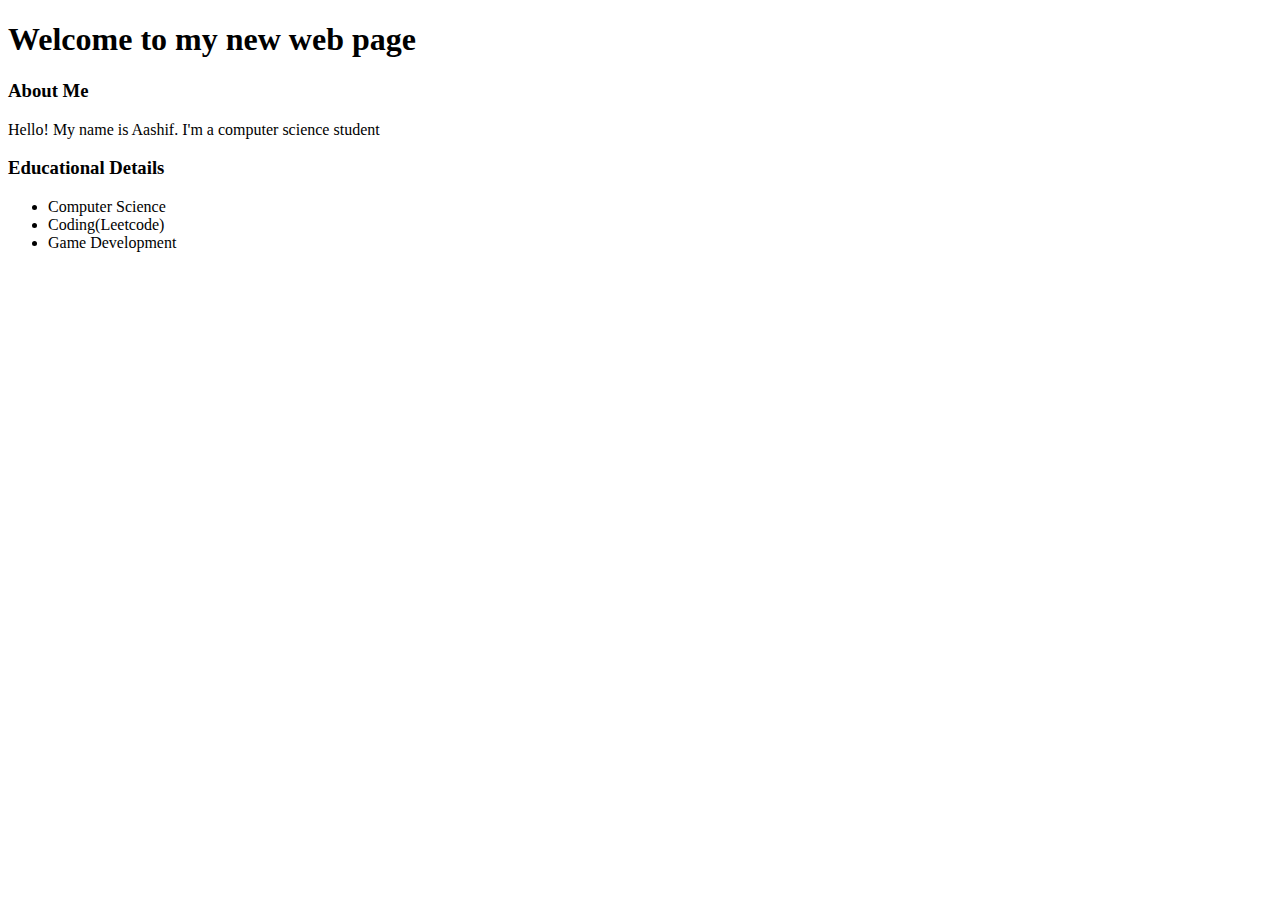
<file: Exp1/1 (HTML)/index.html>
<!DOCTYPE html>
<html lang="en">
<head>
    <title>My Web Page</title>
</head>
<body>
    <h1>Welcome to my new web page</h1>
    <h3>About Me</h3>
    <p>Hello! My name is Aashif. I'm a computer science student</p>
    <h3>Educational Details</h3>
    <ul>
        <li>Computer Science</li>
        <li>Coding(Leetcode)</li>
        <li>Game Development</li>
    </ul>
</body>
</html>
</file>
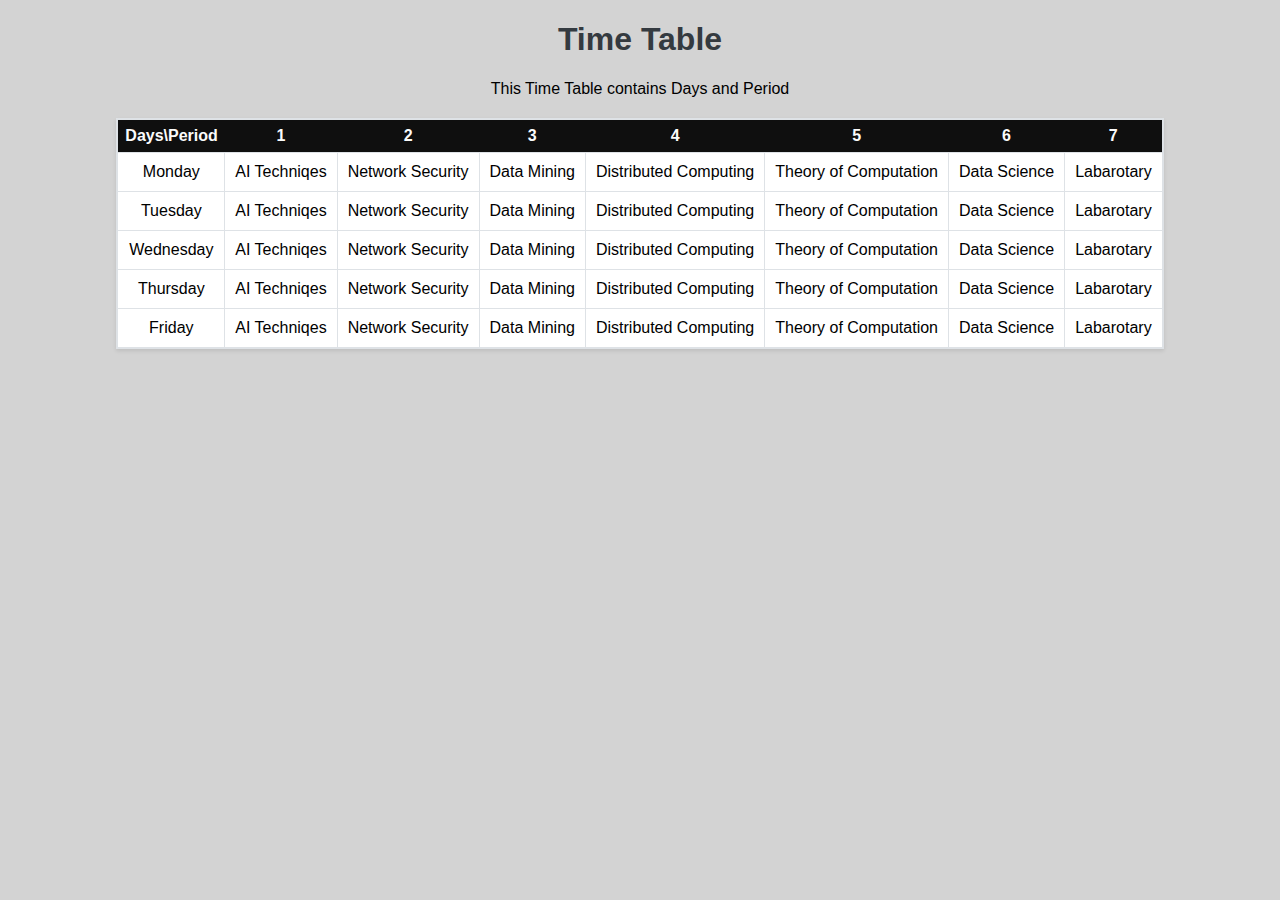
<file: Exp2/time.html>
<!DOCTYPE html>
<html lang="en">
<head>
    <title>Time Table</title>
    <link rel="stylesheet" href="time.css">
</head>
<body>
    <h1>Time Table</h1>
    <center><p>This Time Table contains Days and Period</p></<center>
    <table>
        <tr>
            <th>Days\Period</th>
            <th>1</th><th>2</th><th>3</th><th>4</th><th>5</th><th>6</th><th>7</th>
        </tr>
        <tr>
            <td id="m">Monday</td>
            <td>AI Techniqes</td>
            <td>Network Security</td>
            <td>Data Mining</td>
            <td>Distributed Computing</td>
            <td>Theory of Computation</td>
            <td>Data Science</td>
            <td>Labarotary</td>
        </tr>
        <tr>
            <td id="m">Tuesday</td>
            <td>AI Techniqes</td>
            <td>Network Security</td>
            <td>Data Mining</td>
            <td>Distributed Computing</td>
            <td>Theory of Computation</td>
            <td>Data Science</td>
            <td>Labarotary</td>
        </tr>
        <tr>
            <td id="m">Wednesday</td>
            <td>AI Techniqes</td>
            <td>Network Security</td>
            <td>Data Mining</td>
            <td>Distributed Computing</td>
            <td>Theory of Computation</td>
            <td>Data Science</td>
            <td>Labarotary</td>
        </tr>
        <tr>
            <td id="m">Thursday</td>
            <td>AI Techniqes</td>
            <td>Network Security</td>
            <td>Data Mining</td>
            <td>Distributed Computing</td>
            <td>Theory of Computation</td>
            <td>Data Science</td>
            <td>Labarotary</td>
        </tr>
        <tr>
            <td id="m">Friday</td>
            <td>AI Techniqes</td>
            <td>Network Security</td>
            <td>Data Mining</td>
            <td>Distributed Computing</td>
            <td>Theory of Computation</td>
            <td>Data Science</td>
            <td>Labarotary</td>
        </tr>
        
    </table>
</body>
</html>
</file>
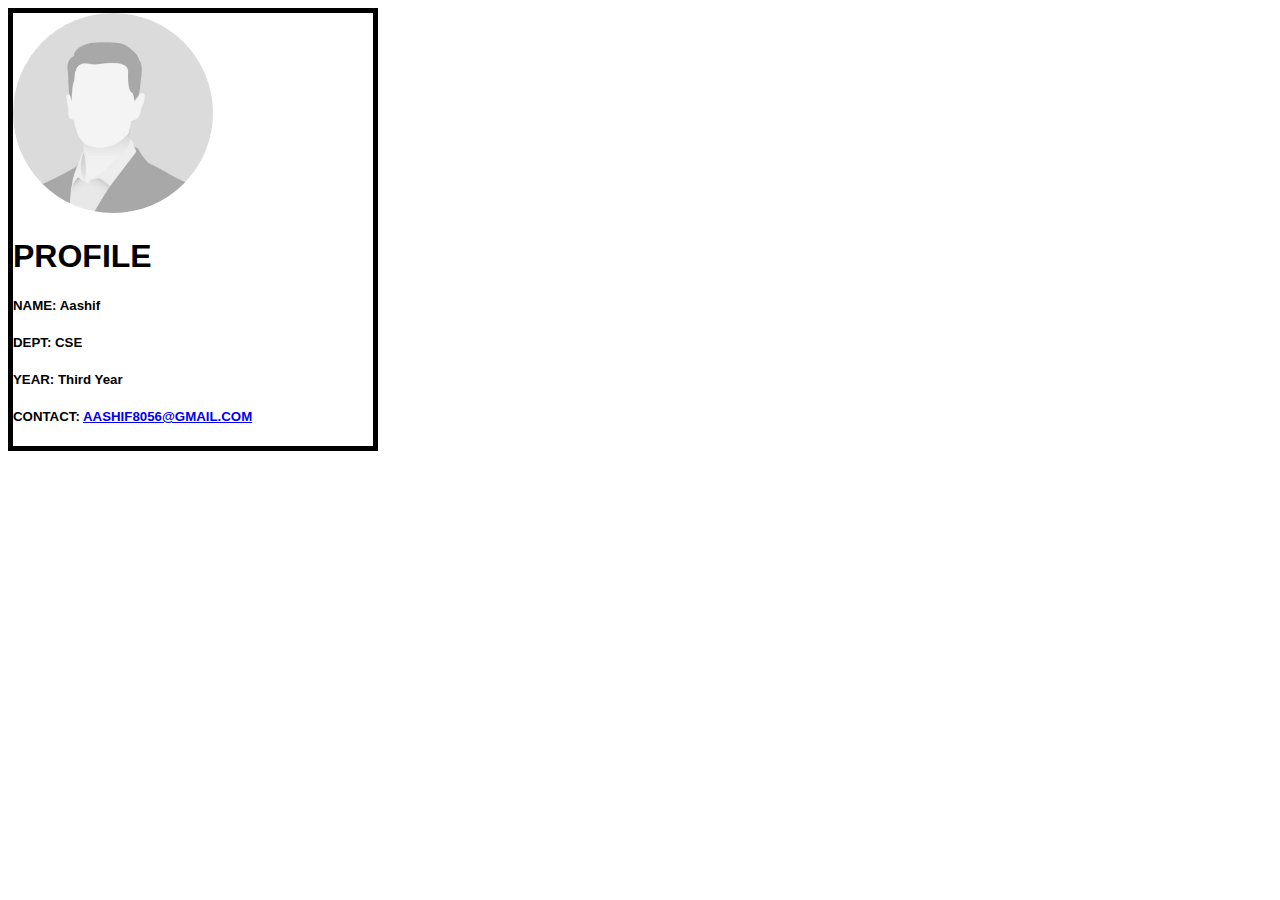
<file: Exp3/profile.html>
<!DOCTYPE html>
<html lang="en">
    <head>
        <title>Aashif's Profile</title>
        <style>
            body{
                background-color: white;
                font-family: sans-serif;
            }
            
            form{
                display: flexbox;
                align-items: center;
                border: 5px solid black;
                width: 40vh;
            }
        </style>
    </head>
    <body>
        <form>
            <img src="profile.png" style="border-radius: 50%;" height="200px">
            <h1>PROFILE</h1>
            <h5>NAME: Aashif</h5>
            <h5>DEPT: CSE</h5>
            <h5>YEAR: Third Year</h5>
            <h5>CONTACT: <a href="#">AASHIF8056@GMAIL.COM</h5>
        </form>
        
    </body>
</html>
</file>
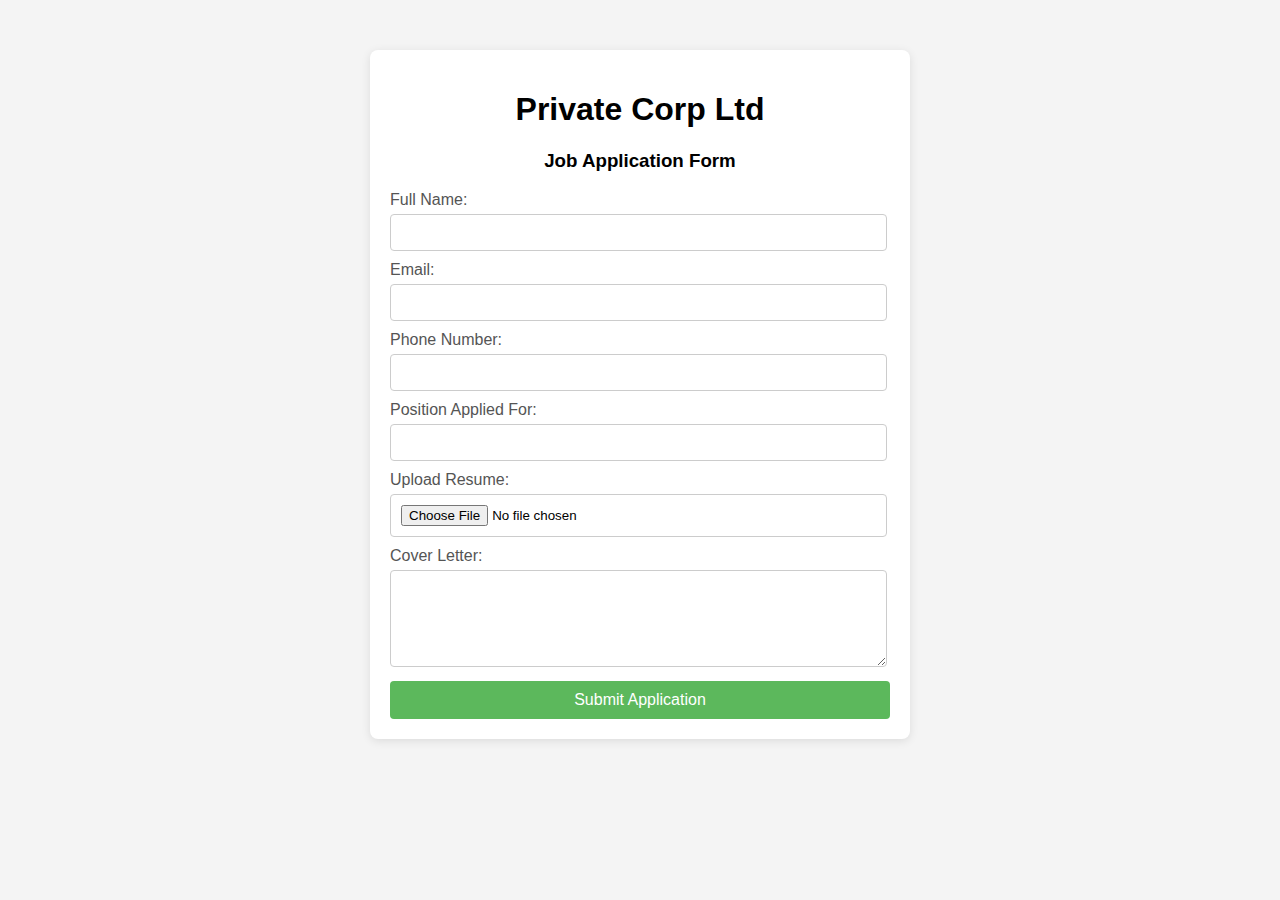
<file: Exp6/job.html>
<!DOCTYPE html>
<html lang="en">
<head>
    <meta charset="UTF-8">
    <meta name="viewport" content="width=device-width, initial-scale=1.0">
    <link rel="stylesheet" href="app.css">
    <title>Job Application Form</title>
</head>
<body>
    <div class="container">
        <h1 color="blue">Private Corp Ltd</h1>
        <h3>Job Application Form</h3>
        <form action="#" method="post">
            <label for="name">Full Name:</label>
            <input type="text" id="name" name="name" required>

            <label for="email">Email:</label>
            <input type="email" id="email" name="email" required>

            <label for="phone">Phone Number:</label>
            <input type="tel" id="phone" name="phone" required>

            <label for="position">Position Applied For:</label>
            <input type="text" id="position" name="position" required>

            <label for="resume">Upload Resume:</label>
            <input type="file" id="resume" name="resume" accept=".pdf, .doc, .docx" required>

            <label for="coverLetter">Cover Letter:</label>
            <textarea id="coverLetter" name="coverLetter" rows="5" required></textarea>

            <button type="submit">Submit Application</button>
        </form>
    </div>
</body>
</html>
</file>
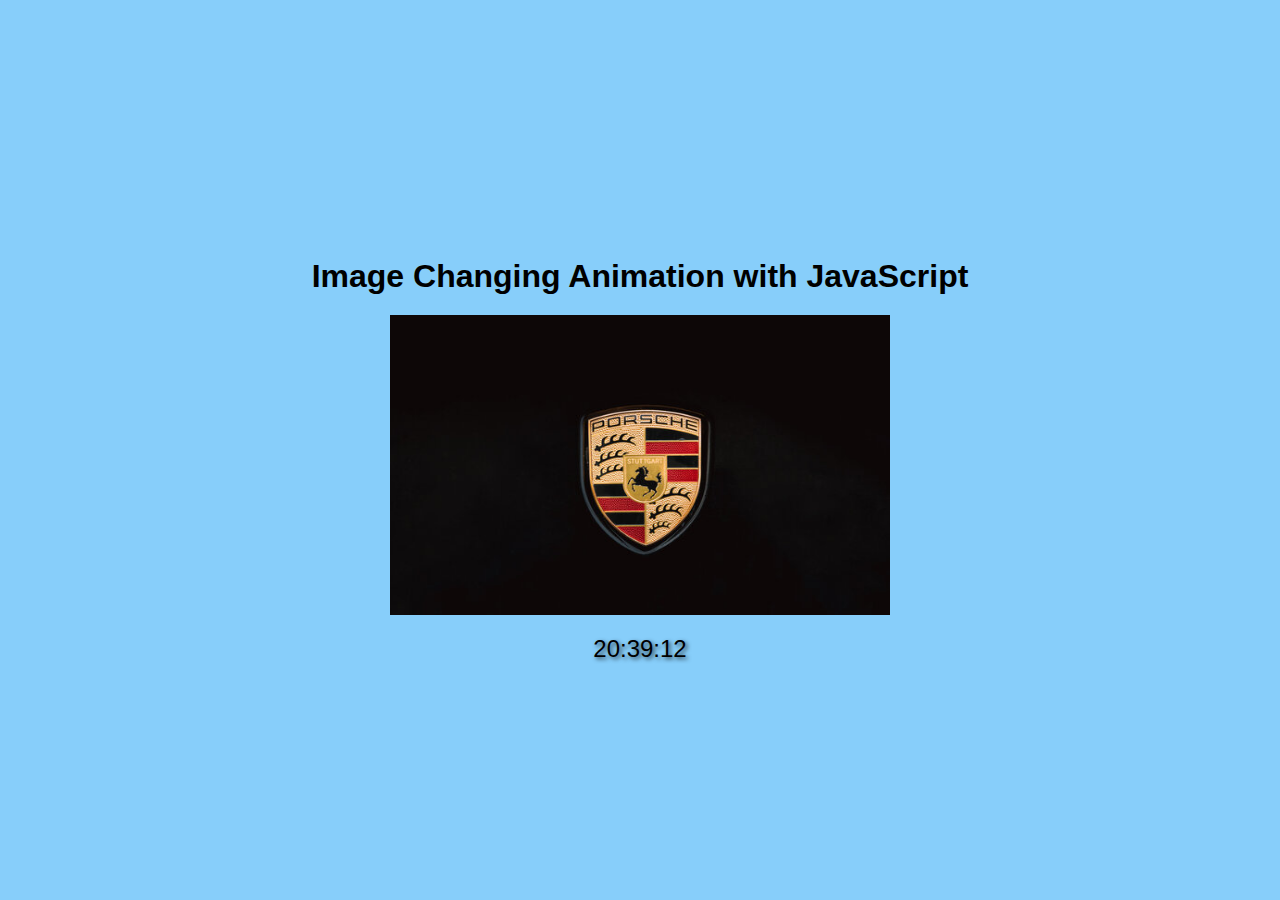
<file: Exp7/anim.html>
<!DOCTYPE html>
<html lang="en">
<head>
    <meta charset="UTF-8">
    <meta name="viewport" content="width=device-width, initial-scale=1.0">
    <title>Image Changing Animation with Time</title>
    <link rel="stylesheet" href="anim.css">
</head>
<body>
    <h1>Image Changing Animation with JavaScript</h1>
    <div id="change">
        <img id="pro-img" src="image1.jpg" alt="Image Animation">
    </div>
    <div id="time"></div> <!-- Element for the clock -->
    <script src="anim.js"></script>
</body>
</html>
</file>
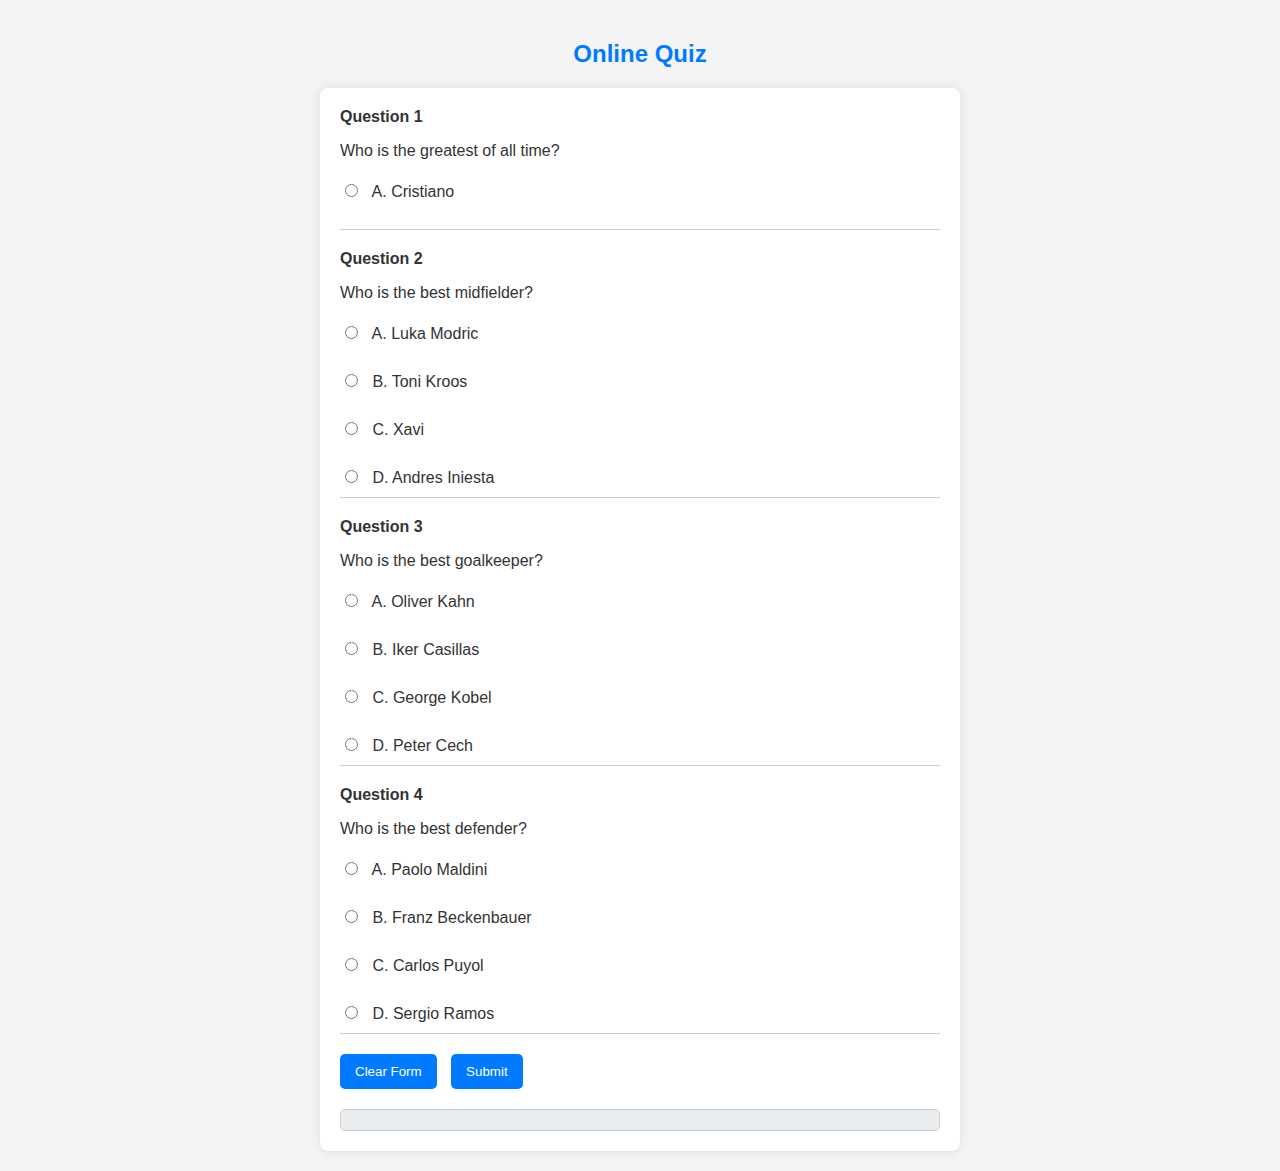
<file: Exp8/mcq.html>
<!DOCTYPE html>
<html lang="en">
<head>
    <meta charset="UTF-8">
    <meta name="viewport" content="width=device-width, initial-scale=1.0">
    <title>MCQ Quiz</title>
    <link rel="stylesheet" href="quiz.css">
</head>
<body>
    <h2>Online Quiz</h2>
    <div class="container">
        <form id="quiz-form">
            <div class="question">
                <h4>Question 1</h4>
                <p>Who is the greatest of all time?</p>
                <label><input type="radio" name="ques1" value="a"> A. Cristiano</label><br>
            </div>
            <div class="question">
                <h4>Question 2</h4>
                <p>Who is the best midfielder?</p>
                <label><input type="radio" name="ques2" value="a"> A. Luka Modric</label><br>
                <label><input type="radio" name="ques2" value="b"> B. Toni Kroos</label><br>
                <label><input type="radio" name="ques2" value="c"> C. Xavi</label><br>
                <label><input type="radio" name="ques2" value="d"> D. Andres Iniesta</label>
            </div>
            <div class="question">
                <h4>Question 3</h4>
                <p>Who is the best goalkeeper?</p>
                <label><input type="radio" name="ques3" value="a"> A. Oliver Kahn</label><br>
                <label><input type="radio" name="ques3" value="b"> B. Iker Casillas</label><br>
                <label><input type="radio" name="ques3" value="c"> C. George Kobel</label><br>
                <label><input type="radio" name="ques3" value="d"> D. Peter Cech</label>
            </div>
            <div class="question">
                <h4>Question 4</h4>
                <p>Who is the best defender?</p>
                <label><input type="radio" name="ques4" value="a"> A. Paolo Maldini</label><br>
                <label><input type="radio" name="ques4" value="b"> B. Franz Beckenbauer</label><br>
                <label><input type="radio" name="ques4" value="c"> C. Carlos Puyol</label><br>
                <label><input type="radio" name="ques4" value="d"> D. Sergio Ramos</label>
            </div>
            <button type="button" id="clear-btn">Clear Form</button>
            <button type="submit">Submit</button>
        </form>
        <div id="result" class="result"></div>
    </div>
    <script src="script.js"></script>
</body>
</html>
</file>
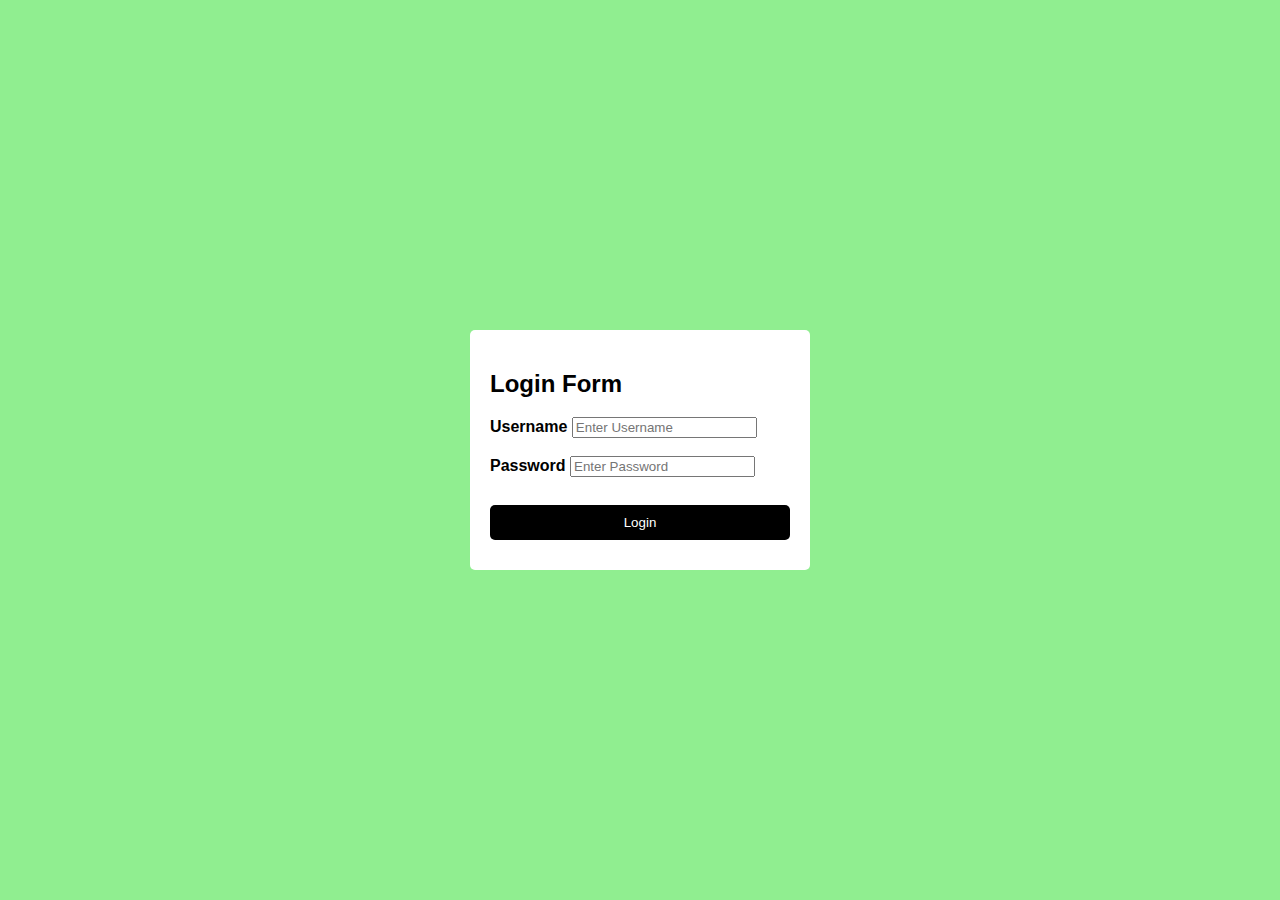
<file: Exp1/2 (HTML & CSS)/login.html>
<!DOCTYPE html>
<html lang="en">
<head>
    <title>Login Form</title>
    <link rel="stylesheet" href="login1.css">
</head>
<body>
    <form name="loginform">
        <div class="container">
            <h2>Login Form</h2>
            <label for="uname"><b>Username</b></label>
            <input type="text" id="uname" placeholder="Enter Username" name="uname" required><br><br>
            <label for="psw"><b>Password</b></label>
            <input type="password" id="psw" placeholder="Enter Password" name="psw" required><br><br>
            <button type="submit">Login</button>
        </div>
    </form>
</body>
</html>
</file>
<file: Exp2/time.css>
body {
    font-family: Arial, sans-serif;
    background-color: lightgray;
    margin: 0;
    padding: 0;
}
h1 {
    text-align: center;
    color: #343a40;
}

table {
    border-collapse: collapse;
    margin: 20px auto;
    background-color: #fff;
    border: 2px solid #dee2e6;
    box-shadow: 0 2px 4px rgba(0, 0, 0, 0.1);
    display: flexbox;
    
}

td {
    border: 1px solid #dee2e6;
    padding: 10px;
    text-align: center;
}

th {
    background-color: #0f0f0f;
    padding: 7px;
    color: #fbfbfb;
}

#m {
    background-color: 
}
table{

}
</file>
<file: Exp6/app.css>
body {
    font-family: Arial, sans-serif;
    background-color: #f4f4f4;
    margin: 0;
    padding: 0;
}

.container {
    max-width: 500px;
    margin: 50px auto;
    padding: 20px;
    background-color: #ffffff;
    border-radius: 8px;
    box-shadow: 0 2px 10px rgba(0, 0, 0, 0.1);
}

h1, h3 {
    text-align: center;
    color: #000000;
}

label {
    display: block;
    margin-bottom: 5px;
    color: #555;
}

input[type="text"],
input[type="email"],
input[type="tel"],
input[type="file"],
textarea {
    width: 95%;
    padding: 10px;
    margin-bottom: 10px;
    border: 1px solid #ccc;
    border-radius: 4px;
}

button {
    width: 100%;
    padding: 10px;
    background-color: #5cb85c;
    color: white;
    border: none;
    border-radius: 4px;
    font-size: 16px;
    cursor: pointer;
}

button:hover {
    background-color: #4cae4c;
}
</file>
<file: Exp7/anim.css>
body {
    background-color: lightskyblue;
    display: flex;
    flex-direction: column;
    align-items: center;
    justify-content: center;
    height: 100vh;
    margin: 0;
    font-family: Arial, sans-serif;
}

h1 {
    margin-bottom: 20px;
}

#change {
    position: relative;
    overflow: hidden;
    width: 500px; 
    height: 300px; 
}

#pro-img {
    position: absolute;
    width: 100%;
    height: 100%;
    position: absolute;
    transition: opacity 1s ease-in-out;  
}

#time {
    margin-top: 20px;
    font-size: 24px;
    color: black; 
    text-shadow: 2px 2px 4px rgba(0, 0, 0, 0.7);
}
</file>
<file: Exp8/quiz.css>
body {
    font-family: 'Arial', sans-serif;
    background-color: #f4f4f4;
    color: #333;
    margin: 0;
    padding: 20px;
}

.container {
    max-width: 600px;
    margin: auto;
    background: #fff;
    padding: 20px;
    border-radius: 8px;
    box-shadow: 0 0 10px rgba(0, 0, 0, 0.1);
}

h2 {
    text-align: center;
    color: #007BFF;
}

.question {
    margin-bottom: 20px;
    border-bottom: 1px solid #ccc;
    padding-bottom: 5px;
}

.question h4 {
    margin: 0;
    color: #333;
}

label {
    display: block;
    padding: 5px 0;
    cursor: pointer;
}

input[type="radio"] {
    margin-right: 10px;
}

button {
    padding: 10px 15px;
    margin-right: 10px;
    background-color: #007BFF;
    color: white;
    border: none;
    border-radius: 5px;
    cursor: pointer;
    transition: background-color 0.3s, transform 0.2s;
}

button:hover {
    background-color: #0056b3;
    transform: scale(1.05);
}

.result {
    margin-top: 20px;
    padding: 10px;
    background-color: #e9ecef;
    border: 1px solid #ccc;
    border-radius: 5px;
    text-align: center;
    font-size: 1.2em;
    color: #333;
}

#timer {
    text-align: center;
    font-size: 1.5em;
    color: #d9534f;
    margin-top: 10px;
}
</file>
<file: Exp1/2 (HTML & CSS)/login1.css>
body{
    font-family: Arial, sans-serif;
    background-color: lightgreen;
    display: flex;
    justify-content: center;
    align-items: center;
    height: 100vh;
    margin: 0;
}

form{
    background-color: white;
    padding: 20px;
    border-radius: 5px;
    box-shadow: 0 2px 10px (0,0,0,0.1);
    width: 300px;
}

button{
    background-color: black;
    color: white;
    padding: 10px 18px;
    margin: 10px 0;
    border: none;
    cursor: pointer;
    width: 100%;
    border-radius: 5px;
}
</file>
